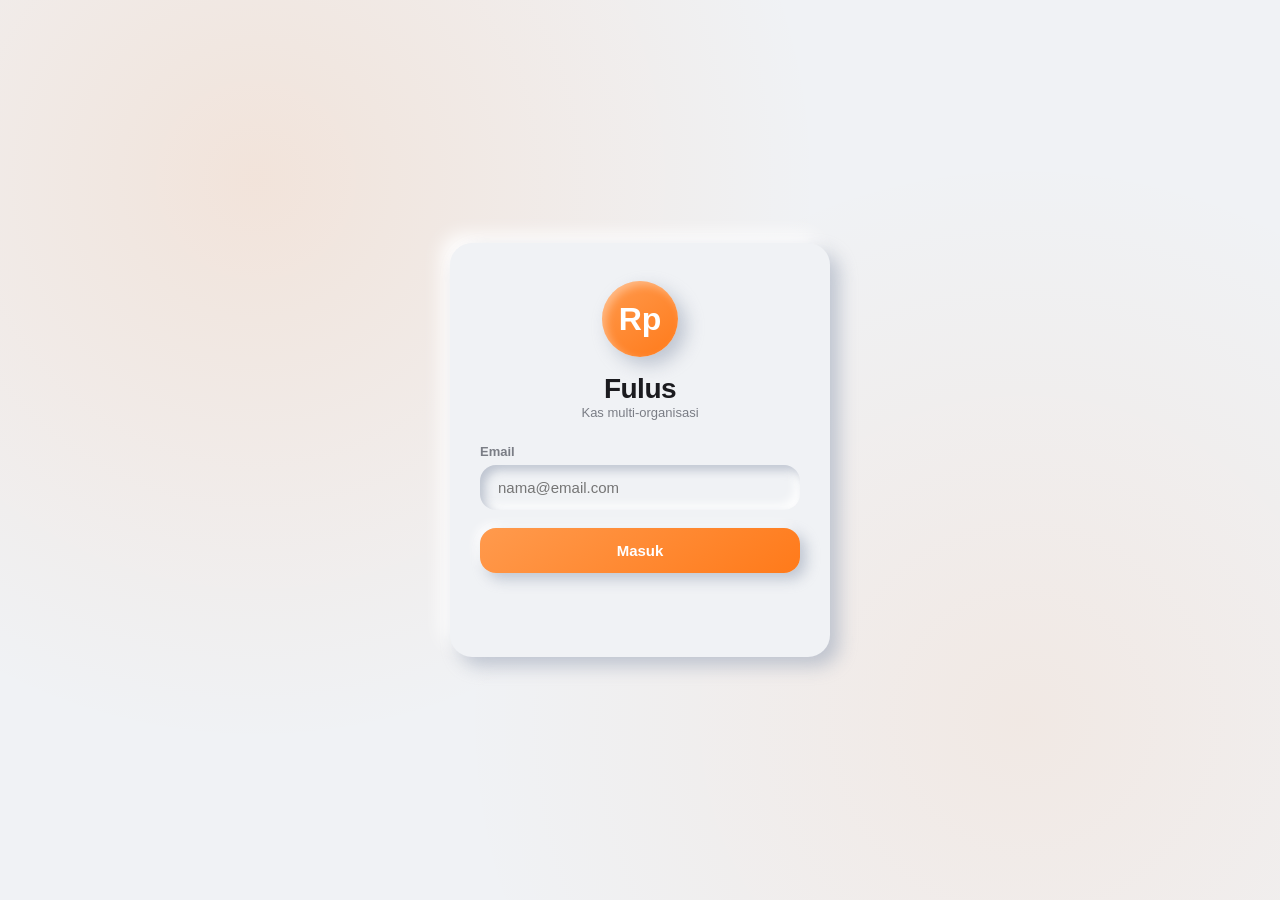
<file: docs/index.html>
<!DOCTYPE html>
<html lang="id">
<head>
<meta charset="UTF-8">
<meta name="viewport" content="width=device-width, initial-scale=1, viewport-fit=cover">
<meta name="theme-color" content="#f0f2f5">
<title>Fulus - Keuangan Organisasi</title>
<link rel="manifest" href="manifest.json">
<link rel="stylesheet" href="css/style.css">
</head>
<body data-theme="light">

<!-- LOGIN -->
<div id="view-login" class="login-wrap">
  <div class="neu-card login-card">
    <div class="logo-badge">Rp</div>
    <h1>Fulus</h1>
    <p class="muted">Kas multi-organisasi</p>
    <form id="login-form">
      <label class="neu-label" for="login-email">Email</label>
      <input class="neu-input" id="login-email" type="email" placeholder="nama@email.com" required autocomplete="email">
      <button class="neu-btn primary" type="submit" id="login-btn">Masuk</button>
      <p class="err" id="login-err"></p>
    </form>
  </div>
</div>

<!-- APP -->
<div id="view-app" class="hidden">
  <header class="topbar">
    <div class="brand"><span class="brand-dot"></span> Fulus</div>
    <div class="top-actions">
      <button class="neu-icon" id="theme-toggle" title="Mode gelap">◐</button>
      <div class="user-chip" id="user-chip"></div>
      <button class="neu-icon" id="logout-btn" title="Keluar">⎋</button>
    </div>
  </header>

  <main class="main">

    <!-- DASHBOARD -->
    <section id="page-dashboard" class="page">
      <div class="page-head">
        <h2>Dashboard</h2>
        <div class="period-pick">
          <input type="date" id="dash-dari" class="neu-input small">
          <input type="date" id="dash-sampai" class="neu-input small">
          <button class="neu-btn small" id="dash-refresh">Terapkan</button>
        </div>
      </div>
      <div class="stat-row">
        <div class="neu-card stat"><span class="stat-label">Saldo Semua</span><span class="stat-val" id="st-saldo">Rp 0</span></div>
        <div class="neu-card stat up"><span class="stat-label">Masuk</span><span class="stat-val" id="st-masuk">Rp 0</span></div>
        <div class="neu-card stat down"><span class="stat-label">Keluar</span><span class="stat-val" id="st-keluar">Rp 0</span></div>
      </div>
      <h3>Per Organisasi</h3>
      <div id="org-cards" class="org-grid"></div>
      <h3>Kategori (periode)</h3>
      <div id="cat-bars" class="cat-bars"></div>
      <h3>Transaksi Terakhir</h3>
      <div id="recent-list" class="tx-list"></div>
    </section>

    <!-- TRANSAKSI -->
    <section id="page-transaksi" class="page hidden">
      <div class="page-head">
        <h2>Transaksi</h2>
        <button class="neu-btn primary small" id="btn-add-tx">+ Tambah</button>
      </div>
      <div class="filter-row">
        <input class="neu-input small" id="f-cari" placeholder="Cari referensi/keterangan">
        <select class="neu-input small" id="f-org"><option value="">Semua organisasi</option></select>
        <select class="neu-input small" id="f-unit"><option value="">Semua unit</option></select>
        <select class="neu-input small" id="f-tipe">
          <option value="">Semua tipe</option><option value="masuk">Masuk</option><option value="keluar">Keluar</option>
        </select>
        <input type="date" class="neu-input small" id="f-dari">
        <input type="date" class="neu-input small" id="f-sampai">
      </div>
      <div id="tx-list" class="tx-list"></div>
      <div class="pager">
        <button class="neu-btn small" id="pg-prev">‹</button>
        <span id="pg-info" class="muted"></span>
        <button class="neu-btn small" id="pg-next">›</button>
      </div>
    </section>

    <!-- LAPORAN -->
    <section id="page-laporan" class="page hidden">
      <div class="page-head">
        <h2>Laporan</h2>
        <button class="neu-btn small" id="btn-export">⤓ Export CSV</button>
      </div>
      <div class="period-pick">
        <input type="date" id="lap-dari" class="neu-input small">
        <input type="date" id="lap-sampai" class="neu-input small">
        <select class="neu-input small" id="lap-org"><option value="">Semua organisasi</option></select>
        <select class="neu-input small" id="lap-unit"><option value="">Semua unit</option></select>
        <button class="neu-btn small primary" id="lap-refresh">Terapkan</button>
      </div>
      <div class="stat-row">
        <div class="neu-card stat up"><span class="stat-label">Total Masuk</span><span class="stat-val" id="lp-masuk">Rp 0</span></div>
        <div class="neu-card stat down"><span class="stat-label">Total Keluar</span><span class="stat-val" id="lp-keluar">Rp 0</span></div>
        <div class="neu-card stat"><span class="stat-label">Saldo</span><span class="stat-val" id="lp-saldo">Rp 0</span></div>
      </div>
      <h3>Ringkasan Harian</h3>
      <div id="lap-harian" class="table-wrap"></div>
      <h3>Per Organisasi</h3>
      <div id="lap-org-tbl" class="table-wrap"></div>
      <h3>Per Unit</h3>
      <div id="lap-unit-tbl" class="table-wrap"></div>
      <h3>Per Metode</h3>
      <div id="lap-metode" class="table-wrap"></div>
    </section>

    <!-- PENGATURAN -->
    <section id="page-pengaturan" class="page hidden">
      <div class="page-head"><h2>Pengaturan</h2></div>
      <div id="admin-only">
        <h3>Pengguna</h3>
        <div class="form-row">
          <input class="neu-input small" id="u-email" type="email" placeholder="email">
          <input class="neu-input small" id="u-nama" placeholder="Nama">
          <select class="neu-input small" id="u-role">
            <option value="viewer">Viewer</option><option value="admin">Admin</option>
          </select>
          <input class="neu-input small" id="u-orgs" placeholder="org_access (opsional)">
          <button class="neu-btn small primary" id="u-save">Simpan</button>
        </div>
        <div id="user-list" class="chip-list"></div>

        <h3>Organisasi</h3>
        <div class="form-row">
          <input class="neu-input small" id="o-nama" placeholder="Nama organisasi">
          <input class="neu-input small" id="o-desc" placeholder="Deskripsi">
          <input class="neu-input small" id="o-urutan" type="number" min="1" placeholder="Urutan">
          <button class="neu-btn small primary" id="o-save">Tambah</button>
          <button class="neu-btn small hidden" id="o-cancel">Batal edit</button>
        </div>
        <div id="org-list" class="chip-list"></div>

        <h3>Kategori</h3>
        <div class="form-row">
          <input class="neu-input small" id="c-nama" placeholder="Nama kategori">
          <select class="neu-input small" id="c-tipe">
            <option value="masuk">Masuk</option><option value="keluar">Keluar</option><option value="semua">Semua</option>
          </select>
          <button class="neu-btn small primary" id="c-save">Tambah</button>
          <button class="neu-btn small hidden" id="c-cancel">Batal edit</button>
        </div>
        <div id="cat-list" class="chip-list"></div>

        <h3>Unit <span class="muted">per organisasi</span></h3>
        <div class="form-row">
          <select class="neu-input small" id="un-org"></select>
          <input class="neu-input small" id="un-nama" placeholder="Nama unit (mis. Kecamatan)">
          <button class="neu-btn small primary" id="un-save">Tambah</button>
          <button class="neu-btn small hidden" id="un-cancel">Batal edit</button>
        </div>
        <div id="unit-list" class="chip-list"></div>
      </div>
      <div id="viewer-note" class="neu-card hidden">Anda login sebagai <b>viewer</b>. Halaman pengaturan hanya untuk admin.</div>
    </section>

  </main>

  <nav class="bottom-nav">
    <button class="nav-btn active" data-page="dashboard"><span>▦</span>Dashboard</button>
    <button class="nav-btn" data-page="transaksi"><span>⇄</span>Transaksi</button>
    <button class="nav-btn" data-page="laporan"><span>▤</span>Laporan</button>
    <button class="nav-btn" data-page="pengaturan"><span>⚙</span>Atur</button>
  </nav>
</div>

<!-- MODAL TRANSAKSI -->
<div id="modal-tx" class="modal hidden">
  <div class="neu-card modal-card">
    <div class="modal-head"><h3 id="tx-modal-title">Tambah Transaksi</h3><button class="neu-icon" id="tx-close">✕</button></div>
    <form id="tx-form">
      <input type="hidden" id="tx-id">
      <div class="seg">
        <label class="seg-opt"><input type="radio" name="tx-tipe" value="masuk" checked><span>Masuk</span></label>
        <label class="seg-opt"><input type="radio" name="tx-tipe" value="keluar"><span>Keluar</span></label>
      </div>
      <label class="neu-label">Organisasi</label>
      <select class="neu-input" id="tx-org" required></select>
      <label class="neu-label">Unit <span class="muted small-txt">(opsional)</span></label>
      <select class="neu-input" id="tx-unit"><option value="">Tanpa unit</option></select>
      <label class="neu-label">Jumlah (Rp)</label>
      <input class="neu-input" id="tx-jumlah" type="number" min="1" step="1" placeholder="0" required>
      <label class="neu-label">Tanggal</label>
      <input class="neu-input" id="tx-tanggal" type="date" required>
      <label class="neu-label">Kategori</label>
      <select class="neu-input" id="tx-kategori"></select>
      <label class="neu-label">Metode</label>
      <select class="neu-input" id="tx-metode">
        <option value="tunai">Tunai</option><option value="transfer">Transfer</option>
        <option value="qris">QRIS</option><option value="lainnya">Lainnya</option>
      </select>
      <label class="neu-label">Keterangan</label>
      <textarea class="neu-input" id="tx-ket" rows="2" placeholder="Opsional"></textarea>
      <p class="muted small-txt">Referensi dibuat otomatis.</p>
      <p class="err" id="tx-err"></p>
      <button class="neu-btn primary" type="submit">Simpan</button>
    </form>
  </div>
</div>

<div id="toast" class="toast hidden"></div>

<script src="js/api.js"></script>
<script src="js/app.js"></script>
</body>
</html>
</file>
<file: docs/css/style.css>
:root {
  --bg: #f0f2f5;
  --card: #f0f2f5;
  --text: #1b1b1f;
  --muted: #7a7d85;
  --orange: #ff7a1a;
  --orange-2: #ff9a4d;
  --shadow-dark: rgba(174, 181, 196, 0.75);
  --shadow-light: rgba(255, 255, 255, 0.95);
  --up: #1f9d55;
  --down: #e0245e;
  --radius: 22px;
}
[data-theme="dark"] {
  --bg: #121216;
  --card: #17171c;
  --text: #f2f2f5;
  --muted: #8b8e98;
  --shadow-dark: rgba(0, 0, 0, 0.75);
  --shadow-light: rgba(255, 255, 255, 0.05);
  --up: #37d67a;
  --down: #ff5f7e;
}

* { box-sizing: border-box; margin: 0; padding: 0; }
html { -webkit-text-size-adjust: 100%; }
body {
  font-family: -apple-system, BlinkMacSystemFont, "Segoe UI", Roboto, sans-serif;
  background: var(--bg);
  color: var(--text);
  min-height: 100vh;
  transition: background .3s, color .3s;
}
.hidden { display: none !important; }
.muted { color: var(--muted); font-size: 13px; }
.small-txt { font-size: 12px; }
.err { color: var(--down); font-size: 13px; min-height: 16px; margin-top: 6px; }

/* ---------- LOGIN ---------- */
.login-wrap {
  min-height: 100vh; display: flex; align-items: center; justify-content: center;
  padding: 24px;
  background:
    radial-gradient(circle at 20% 20%, rgba(255,122,26,.12), transparent 45%),
    radial-gradient(circle at 80% 80%, rgba(255,122,26,.08), transparent 45%),
    var(--bg);
}
.neu-card {
  background: var(--card);
  border-radius: var(--radius);
  box-shadow: 9px 9px 18px var(--shadow-dark), -9px -9px 18px var(--shadow-light);
}
.login-card {
  width: 100%; max-width: 380px; padding: 38px 30px; text-align: center;
}
.logo-badge {
  width: 76px; height: 76px; margin: 0 auto 16px; border-radius: 50%;
  display: flex; align-items: center; justify-content: center;
  font-size: 32px; font-weight: 800; color: #fff;
  background: linear-gradient(145deg, var(--orange-2), var(--orange));
  box-shadow: inset 4px 4px 8px rgba(255,255,255,.35), 8px 8px 18px var(--shadow-dark);
}
.login-card h1 { font-size: 28px; letter-spacing: -.5px; }
.login-card p { margin-bottom: 24px; }
.login-card form { text-align: left; }

/* ---------- INPUT ---------- */
.neu-label { display: block; font-size: 13px; color: var(--muted); margin: 14px 0 6px; font-weight: 600; }
.neu-input {
  width: 100%; padding: 14px 18px; border: none; outline: none;
  border-radius: 16px; font-size: 15px; color: var(--text);
  background: var(--card);
  box-shadow: inset 5px 5px 10px var(--shadow-dark), inset -5px -5px 10px var(--shadow-light);
}
.neu-input.small { padding: 10px 14px; font-size: 14px; border-radius: 14px; }
textarea.neu-input { resize: vertical; font-family: inherit; }
select.neu-input { appearance: none; background-image: linear-gradient(45deg, transparent 50%, var(--muted) 50%), linear-gradient(135deg, var(--muted) 50%, transparent 50%); background-position: calc(100% - 20px) 55%, calc(100% - 14px) 55%; background-size: 6px 6px; background-repeat: no-repeat; }

/* ---------- BUTTONS ---------- */
.neu-btn {
  width: 100%; margin-top: 18px; padding: 14px 20px; border: none;
  border-radius: 16px; font-size: 15px; font-weight: 700; cursor: pointer;
  color: var(--text); background: var(--card);
  box-shadow: 6px 6px 12px var(--shadow-dark), -6px -6px 12px var(--shadow-light);
  transition: transform .12s, box-shadow .12s;
}
.neu-btn:active {
  box-shadow: inset 4px 4px 9px var(--shadow-dark), inset -4px -4px 9px var(--shadow-light);
  transform: scale(.985);
}
.neu-btn.primary {
  background: linear-gradient(145deg, var(--orange-2), var(--orange));
  color: #fff;
  box-shadow: 6px 6px 14px var(--shadow-dark), -4px -4px 10px var(--shadow-light);
}
.neu-btn.small { width: auto; display: inline-block; margin-top: 0; padding: 9px 16px; font-size: 13px; border-radius: 13px; }
.neu-icon {
  width: 40px; height: 40px; border: none; border-radius: 50%;
  background: var(--card); color: var(--text); font-size: 17px; cursor: pointer;
  box-shadow: 5px 5px 10px var(--shadow-dark), -5px -5px 10px var(--shadow-light);
}
.neu-icon:active { box-shadow: inset 4px 4px 8px var(--shadow-dark), inset -4px -4px 8px var(--shadow-light); }

/* ---------- TOP BAR ---------- */
.topbar {
  position: sticky; top: 0; z-index: 20;
  display: flex; align-items: center; justify-content: space-between;
  padding: 14px 18px; background: var(--bg);
}
.brand { font-size: 20px; font-weight: 800; display: flex; align-items: center; gap: 8px; }
.brand-dot { width: 14px; height: 14px; border-radius: 50%; background: linear-gradient(145deg, var(--orange-2), var(--orange)); box-shadow: 0 3px 8px rgba(255,122,26,.5); }
.top-actions { display: flex; align-items: center; gap: 10px; }
.user-chip {
  font-size: 12px; font-weight: 700; padding: 8px 14px; border-radius: 30px;
  background: var(--card); color: var(--text);
  box-shadow: inset 4px 4px 8px var(--shadow-dark), inset -4px -4px 8px var(--shadow-light);
  max-width: 130px; overflow: hidden; text-overflow: ellipsis; white-space: nowrap;
}

/* ---------- MAIN / NAV ---------- */
.main { padding: 6px 18px 96px; max-width: 1000px; margin: 0 auto; }
.page-head { display: flex; align-items: center; justify-content: space-between; flex-wrap: wrap; gap: 12px; margin: 10px 0 18px; }
.page-head h2 { font-size: 22px; letter-spacing: -.4px; }
h3 { font-size: 15px; margin: 22px 0 12px; color: var(--muted); text-transform: uppercase; letter-spacing: .6px; }
.period-pick, .filter-row, .form-row { display: flex; flex-wrap: wrap; gap: 10px; align-items: center; }
.period-pick .neu-input, .filter-row .neu-input, .form-row .neu-input { flex: 1 1 140px; width: auto; }
.filter-row { margin-bottom: 16px; }

.bottom-nav {
  position: fixed; left: 0; right: 0; bottom: 0; z-index: 30;
  display: flex; justify-content: space-around; padding: 10px 8px calc(10px + env(safe-area-inset-bottom));
  background: var(--bg);
  box-shadow: 0 -8px 20px var(--shadow-dark);
}
.nav-btn {
  flex: 1; border: none; background: transparent; color: var(--muted);
  font-size: 11px; font-weight: 700; cursor: pointer;
  display: flex; flex-direction: column; align-items: center; gap: 3px;
  padding: 6px 0; border-radius: 14px;
}
.nav-btn span { font-size: 19px; }
.nav-btn.active { color: var(--orange); }
.nav-btn.active span {
  background: var(--card); border-radius: 14px; padding: 5px 16px;
  box-shadow: 5px 5px 10px var(--shadow-dark), -5px -5px 10px var(--shadow-light);
}

/* ---------- STATS ---------- */
.stat-row { display: grid; grid-template-columns: repeat(auto-fit, minmax(150px, 1fr)); gap: 14px; }
.stat { padding: 18px; display: flex; flex-direction: column; gap: 7px; }
.stat-label { font-size: 12px; color: var(--muted); font-weight: 600; text-transform: uppercase; letter-spacing: .5px; }
.stat-val { font-size: 21px; font-weight: 800; letter-spacing: -.6px; }
.stat.up .stat-val { color: var(--up); }
.stat.down .stat-val { color: var(--down); }

/* ---------- ORG CARDS ---------- */
.org-grid { display: grid; grid-template-columns: repeat(auto-fit, minmax(220px, 1fr)); gap: 16px; }
.org-card { padding: 18px; position: relative; overflow: hidden; }
.org-card::after {
  content: ''; position: absolute; right: -28px; top: -28px;
  width: 90px; height: 90px; border-radius: 50%;
  background: linear-gradient(145deg, var(--orange-2), var(--orange));
  opacity: .13;
}
.org-card .oc-name { font-size: 17px; font-weight: 800; }
.org-card .oc-desc { font-size: 12px; color: var(--muted); margin: 4px 0 14px; min-height: 15px; }
.org-card .oc-bal { font-size: 24px; font-weight: 800; color: var(--orange); letter-spacing: -.8px; }
.oc-mini { display: flex; gap: 14px; margin-top: 10px; font-size: 12px; font-weight: 700; }
.oc-mini .in { color: var(--up); }
.oc-mini .out { color: var(--down); }
.oc-empty { color: var(--muted); font-weight: 600; }

/* ---------- CATEGORY BARS ---------- */
.cat-bars { display: flex; flex-direction: column; gap: 12px; }
.cat-bar { background: var(--card); border-radius: 16px; padding: 13px 16px; box-shadow: 6px 6px 12px var(--shadow-dark), -6px -6px 12px var(--shadow-light); }
.cb-top { display: flex; justify-content: space-between; font-size: 13px; font-weight: 700; margin-bottom: 8px; }
.cb-track { height: 10px; border-radius: 10px; background: var(--card); box-shadow: inset 4px 4px 8px var(--shadow-dark), inset -4px -4px 8px var(--shadow-light); overflow: hidden; }
.cb-fill { height: 100%; border-radius: 10px; background: linear-gradient(90deg, var(--orange-2), var(--orange)); }
.cb-sub { font-size: 11px; color: var(--muted); margin-top: 6px; display: flex; justify-content: space-between; }

/* ---------- TX LIST ---------- */
.tx-list { display: flex; flex-direction: column; gap: 12px; }
.tx-item {
  display: flex; align-items: center; gap: 14px;
  background: var(--card); border-radius: 18px; padding: 14px 16px;
  box-shadow: 6px 6px 13px var(--shadow-dark), -6px -6px 13px var(--shadow-light);
}
.tx-ico {
  width: 42px; height: 42px; border-radius: 14px; flex-shrink: 0;
  display: flex; align-items: center; justify-content: center; font-size: 18px; font-weight: 800;
  background: var(--card);
  box-shadow: inset 3px 3px 7px var(--shadow-dark), inset -3px -3px 7px var(--shadow-light);
}
.tx-ico.in { color: var(--up); }
.tx-ico.out { color: var(--down); }
.tx-body { flex: 1; min-width: 0; }
.tx-title { font-size: 14px; font-weight: 700; white-space: nowrap; overflow: hidden; text-overflow: ellipsis; }
.tx-sub { font-size: 11.5px; color: var(--muted); margin-top: 3px; white-space: nowrap; overflow: hidden; text-overflow: ellipsis; }
.tx-amt { font-size: 15px; font-weight: 800; text-align: right; white-space: nowrap; }
.tx-amt.in { color: var(--up); }
.tx-amt.out { color: var(--down); }
.tx-actions { display: flex; gap: 6px; }
.mini-btn { border: none; background: var(--card); color: var(--muted); width: 30px; height: 30px; border-radius: 10px; cursor: pointer; box-shadow: 4px 4px 8px var(--shadow-dark), -4px -4px 8px var(--shadow-light); }
.mini-btn:active { box-shadow: inset 3px 3px 6px var(--shadow-dark), inset -3px -3px 6px var(--shadow-light); }
.empty { text-align: center; color: var(--muted); padding: 34px 10px; font-size: 14px; background: var(--card); border-radius: 18px; box-shadow: 6px 6px 13px var(--shadow-dark), -6px -6px 13px var(--shadow-light); }

/* ---------- PAGER ---------- */
.pager { display: flex; align-items: center; justify-content: center; gap: 16px; margin-top: 18px; }
.pager .neu-btn.small { margin-top: 0; min-width: 44px; }

/* ---------- TABLE ---------- */
.table-wrap { overflow-x: auto; background: var(--card); border-radius: 18px; box-shadow: 6px 6px 13px var(--shadow-dark), -6px -6px 13px var(--shadow-light); }
table { width: 100%; border-collapse: collapse; font-size: 13.5px; }
th, td { padding: 12px 14px; text-align: left; white-space: nowrap; }
th { color: var(--muted); font-size: 11.5px; text-transform: uppercase; letter-spacing: .5px; border-bottom: 1px solid var(--shadow-dark); }
td.num, th.num { text-align: right; font-variant-numeric: tabular-nums; }
tbody tr:last-child td { border-bottom: none; }
.in-txt { color: var(--up); font-weight: 700; }
.out-txt { color: var(--down); font-weight: 700; }

/* ---------- FORM ROW / CHIPS ---------- */
.chip-list { display: flex; flex-wrap: wrap; gap: 10px; }
.chip {
  display: flex; align-items: center; gap: 8px; font-size: 13px; font-weight: 600;
  background: var(--card); padding: 9px 14px; border-radius: 30px;
  box-shadow: 5px 5px 10px var(--shadow-dark), -5px -5px 10px var(--shadow-light);
}
.chip b { color: var(--orange); }
.chip button { border: none; background: none; color: var(--down); cursor: pointer; font-size: 15px; }
.chip.off { opacity: .5; text-decoration: line-through; }
.chip.off b { text-decoration: none; }
.chip .muted { font-size: 11px; text-decoration: none; display: inline; }
.unit-group { width: 100%; margin-bottom: 4px; }
.unit-org { font-size: 12px; font-weight: 800; color: var(--orange); text-transform: uppercase; letter-spacing: .5px; margin: 10px 0 6px; }
.unit-group .chip { display: inline-flex; margin: 0 8px 8px 0; }

/* ---------- MODAL ---------- */
.modal {
  position: fixed; inset: 0; z-index: 50;
  background: rgba(0,0,0,.42); backdrop-filter: blur(3px);
  display: flex; align-items: flex-end; justify-content: center;
}
.modal-card { width: 100%; max-width: 480px; max-height: 92vh; overflow-y: auto; padding: 22px 22px 28px; border-radius: 26px 26px 0 0; }
.modal-head { display: flex; align-items: center; justify-content: space-between; margin-bottom: 6px; }
.modal-head h3 { margin: 0; color: var(--text); font-size: 18px; text-transform: none; letter-spacing: 0; }
@media (min-width: 640px) {
  .modal { align-items: center; }
  .modal-card { border-radius: 26px; }
}

/* ---------- SEGMENTED ---------- */
.seg { display: flex; gap: 8px; background: var(--card); border-radius: 16px; padding: 6px; margin-top: 14px; box-shadow: inset 4px 4px 9px var(--shadow-dark), inset -4px -4px 9px var(--shadow-light); }
.seg-opt { flex: 1; }
.seg-opt input { display: none; }
.seg-opt span {
  display: block; text-align: center; padding: 11px 0; border-radius: 12px;
  font-size: 14px; font-weight: 700; color: var(--muted); cursor: pointer; transition: all .15s;
}
.seg-opt input[value="masuk"]:checked + span { background: linear-gradient(145deg, var(--orange-2), var(--orange)); color: #fff; box-shadow: 4px 4px 9px var(--shadow-dark); }
.seg-opt input[value="keluar"]:checked + span { background: linear-gradient(145deg, #ff5f7e, #e0245e); color: #fff; box-shadow: 4px 4px 9px var(--shadow-dark); }

/* ---------- TOAST ---------- */
.toast {
  position: fixed; left: 50%; bottom: 88px; transform: translateX(-50%);
  background: var(--text); color: var(--bg); padding: 12px 22px;
  border-radius: 30px; font-size: 14px; font-weight: 600; z-index: 99;
  box-shadow: 0 8px 24px rgba(0,0,0,.3); animation: pop .25s ease;
}
.toast.err { background: var(--down); color: #fff; }
@keyframes pop { from { opacity: 0; transform: translate(-50%, 12px); } to { opacity: 1; transform: translate(-50%, 0); } }

@media (max-width: 480px) {
  .stat-val { font-size: 18px; }
  .page-head h2 { font-size: 19px; }
}
</file>
<file: frontend/css/style.css>
:root {
  --bg: #f0f2f5;
  --card: #f0f2f5;
  --text: #1b1b1f;
  --muted: #7a7d85;
  --orange: #ff7a1a;
  --orange-2: #ff9a4d;
  --shadow-dark: rgba(174, 181, 196, 0.75);
  --shadow-light: rgba(255, 255, 255, 0.95);
  --up: #1f9d55;
  --down: #e0245e;
  --radius: 22px;
}
[data-theme="dark"] {
  --bg: #121216;
  --card: #17171c;
  --text: #f2f2f5;
  --muted: #8b8e98;
  --shadow-dark: rgba(0, 0, 0, 0.75);
  --shadow-light: rgba(255, 255, 255, 0.05);
  --up: #37d67a;
  --down: #ff5f7e;
}

* { box-sizing: border-box; margin: 0; padding: 0; }
html { -webkit-text-size-adjust: 100%; }
body {
  font-family: -apple-system, BlinkMacSystemFont, "Segoe UI", Roboto, sans-serif;
  background: var(--bg);
  color: var(--text);
  min-height: 100vh;
  transition: background .3s, color .3s;
}
.hidden { display: none !important; }
.muted { color: var(--muted); font-size: 13px; }
.small-txt { font-size: 12px; }
.err { color: var(--down); font-size: 13px; min-height: 16px; margin-top: 6px; }

/* ---------- LOGIN ---------- */
.login-wrap {
  min-height: 100vh; display: flex; align-items: center; justify-content: center;
  padding: 24px;
  background:
    radial-gradient(circle at 20% 20%, rgba(255,122,26,.12), transparent 45%),
    radial-gradient(circle at 80% 80%, rgba(255,122,26,.08), transparent 45%),
    var(--bg);
}
.neu-card {
  background: var(--card);
  border-radius: var(--radius);
  box-shadow: 9px 9px 18px var(--shadow-dark), -9px -9px 18px var(--shadow-light);
}
.login-card {
  width: 100%; max-width: 380px; padding: 38px 30px; text-align: center;
}
.logo-badge {
  width: 76px; height: 76px; margin: 0 auto 16px; border-radius: 50%;
  display: flex; align-items: center; justify-content: center;
  font-size: 32px; font-weight: 800; color: #fff;
  background: linear-gradient(145deg, var(--orange-2), var(--orange));
  box-shadow: inset 4px 4px 8px rgba(255,255,255,.35), 8px 8px 18px var(--shadow-dark);
}
.login-card h1 { font-size: 28px; letter-spacing: -.5px; }
.login-card p { margin-bottom: 24px; }
.login-card form { text-align: left; }

/* ---------- INPUT ---------- */
.neu-label { display: block; font-size: 13px; color: var(--muted); margin: 14px 0 6px; font-weight: 600; }
.neu-input {
  width: 100%; padding: 14px 18px; border: none; outline: none;
  border-radius: 16px; font-size: 15px; color: var(--text);
  background: var(--card);
  box-shadow: inset 5px 5px 10px var(--shadow-dark), inset -5px -5px 10px var(--shadow-light);
}
.neu-input.small { padding: 10px 14px; font-size: 14px; border-radius: 14px; }
textarea.neu-input { resize: vertical; font-family: inherit; }
select.neu-input { appearance: none; background-image: linear-gradient(45deg, transparent 50%, var(--muted) 50%), linear-gradient(135deg, var(--muted) 50%, transparent 50%); background-position: calc(100% - 20px) 55%, calc(100% - 14px) 55%; background-size: 6px 6px; background-repeat: no-repeat; }

/* ---------- BUTTONS ---------- */
.neu-btn {
  width: 100%; margin-top: 18px; padding: 14px 20px; border: none;
  border-radius: 16px; font-size: 15px; font-weight: 700; cursor: pointer;
  color: var(--text); background: var(--card);
  box-shadow: 6px 6px 12px var(--shadow-dark), -6px -6px 12px var(--shadow-light);
  transition: transform .12s, box-shadow .12s;
}
.neu-btn:active {
  box-shadow: inset 4px 4px 9px var(--shadow-dark), inset -4px -4px 9px var(--shadow-light);
  transform: scale(.985);
}
.neu-btn.primary {
  background: linear-gradient(145deg, var(--orange-2), var(--orange));
  color: #fff;
  box-shadow: 6px 6px 14px var(--shadow-dark), -4px -4px 10px var(--shadow-light);
}
.neu-btn.small { width: auto; display: inline-block; margin-top: 0; padding: 9px 16px; font-size: 13px; border-radius: 13px; }
.neu-icon {
  width: 40px; height: 40px; border: none; border-radius: 50%;
  background: var(--card); color: var(--text); font-size: 17px; cursor: pointer;
  box-shadow: 5px 5px 10px var(--shadow-dark), -5px -5px 10px var(--shadow-light);
}
.neu-icon:active { box-shadow: inset 4px 4px 8px var(--shadow-dark), inset -4px -4px 8px var(--shadow-light); }

/* ---------- TOP BAR ---------- */
.topbar {
  position: sticky; top: 0; z-index: 20;
  display: flex; align-items: center; justify-content: space-between;
  padding: 14px 18px; background: var(--bg);
}
.brand { font-size: 20px; font-weight: 800; display: flex; align-items: center; gap: 8px; }
.brand-dot { width: 14px; height: 14px; border-radius: 50%; background: linear-gradient(145deg, var(--orange-2), var(--orange)); box-shadow: 0 3px 8px rgba(255,122,26,.5); }
.top-actions { display: flex; align-items: center; gap: 10px; }
.user-chip {
  font-size: 12px; font-weight: 700; padding: 8px 14px; border-radius: 30px;
  background: var(--card); color: var(--text);
  box-shadow: inset 4px 4px 8px var(--shadow-dark), inset -4px -4px 8px var(--shadow-light);
  max-width: 130px; overflow: hidden; text-overflow: ellipsis; white-space: nowrap;
}

/* ---------- MAIN / NAV ---------- */
.main { padding: 6px 18px 96px; max-width: 1000px; margin: 0 auto; }
.page-head { display: flex; align-items: center; justify-content: space-between; flex-wrap: wrap; gap: 12px; margin: 10px 0 18px; }
.page-head h2 { font-size: 22px; letter-spacing: -.4px; }
h3 { font-size: 15px; margin: 22px 0 12px; color: var(--muted); text-transform: uppercase; letter-spacing: .6px; }
.period-pick, .filter-row, .form-row { display: flex; flex-wrap: wrap; gap: 10px; align-items: center; }
.period-pick .neu-input, .filter-row .neu-input, .form-row .neu-input { flex: 1 1 140px; width: auto; }
.filter-row { margin-bottom: 16px; }

.bottom-nav {
  position: fixed; left: 0; right: 0; bottom: 0; z-index: 30;
  display: flex; justify-content: space-around; padding: 10px 8px calc(10px + env(safe-area-inset-bottom));
  background: var(--bg);
  box-shadow: 0 -8px 20px var(--shadow-dark);
}
.nav-btn {
  flex: 1; border: none; background: transparent; color: var(--muted);
  font-size: 11px; font-weight: 700; cursor: pointer;
  display: flex; flex-direction: column; align-items: center; gap: 3px;
  padding: 6px 0; border-radius: 14px;
}
.nav-btn span { font-size: 19px; }
.nav-btn.active { color: var(--orange); }
.nav-btn.active span {
  background: var(--card); border-radius: 14px; padding: 5px 16px;
  box-shadow: 5px 5px 10px var(--shadow-dark), -5px -5px 10px var(--shadow-light);
}

/* ---------- STATS ---------- */
.stat-row { display: grid; grid-template-columns: repeat(auto-fit, minmax(150px, 1fr)); gap: 14px; }
.stat { padding: 18px; display: flex; flex-direction: column; gap: 7px; }
.stat-label { font-size: 12px; color: var(--muted); font-weight: 600; text-transform: uppercase; letter-spacing: .5px; }
.stat-val { font-size: 21px; font-weight: 800; letter-spacing: -.6px; }
.stat.up .stat-val { color: var(--up); }
.stat.down .stat-val { color: var(--down); }

/* ---------- ORG CARDS ---------- */
.org-grid { display: grid; grid-template-columns: repeat(auto-fit, minmax(220px, 1fr)); gap: 16px; }
.org-card { padding: 18px; position: relative; overflow: hidden; }
.org-card::after {
  content: ''; position: absolute; right: -28px; top: -28px;
  width: 90px; height: 90px; border-radius: 50%;
  background: linear-gradient(145deg, var(--orange-2), var(--orange));
  opacity: .13;
}
.org-card .oc-name { font-size: 17px; font-weight: 800; }
.org-card .oc-desc { font-size: 12px; color: var(--muted); margin: 4px 0 14px; min-height: 15px; }
.org-card .oc-bal { font-size: 24px; font-weight: 800; color: var(--orange); letter-spacing: -.8px; }
.oc-mini { display: flex; gap: 14px; margin-top: 10px; font-size: 12px; font-weight: 700; }
.oc-mini .in { color: var(--up); }
.oc-mini .out { color: var(--down); }
.oc-empty { color: var(--muted); font-weight: 600; }

/* ---------- CATEGORY BARS ---------- */
.cat-bars { display: flex; flex-direction: column; gap: 12px; }
.cat-bar { background: var(--card); border-radius: 16px; padding: 13px 16px; box-shadow: 6px 6px 12px var(--shadow-dark), -6px -6px 12px var(--shadow-light); }
.cb-top { display: flex; justify-content: space-between; font-size: 13px; font-weight: 700; margin-bottom: 8px; }
.cb-track { height: 10px; border-radius: 10px; background: var(--card); box-shadow: inset 4px 4px 8px var(--shadow-dark), inset -4px -4px 8px var(--shadow-light); overflow: hidden; }
.cb-fill { height: 100%; border-radius: 10px; background: linear-gradient(90deg, var(--orange-2), var(--orange)); }
.cb-sub { font-size: 11px; color: var(--muted); margin-top: 6px; display: flex; justify-content: space-between; }

/* ---------- TX LIST ---------- */
.tx-list { display: flex; flex-direction: column; gap: 12px; }
.tx-item {
  display: flex; align-items: center; gap: 14px;
  background: var(--card); border-radius: 18px; padding: 14px 16px;
  box-shadow: 6px 6px 13px var(--shadow-dark), -6px -6px 13px var(--shadow-light);
}
.tx-ico {
  width: 42px; height: 42px; border-radius: 14px; flex-shrink: 0;
  display: flex; align-items: center; justify-content: center; font-size: 18px; font-weight: 800;
  background: var(--card);
  box-shadow: inset 3px 3px 7px var(--shadow-dark), inset -3px -3px 7px var(--shadow-light);
}
.tx-ico.in { color: var(--up); }
.tx-ico.out { color: var(--down); }
.tx-body { flex: 1; min-width: 0; }
.tx-title { font-size: 14px; font-weight: 700; white-space: nowrap; overflow: hidden; text-overflow: ellipsis; }
.tx-sub { font-size: 11.5px; color: var(--muted); margin-top: 3px; white-space: nowrap; overflow: hidden; text-overflow: ellipsis; }
.tx-amt { font-size: 15px; font-weight: 800; text-align: right; white-space: nowrap; }
.tx-amt.in { color: var(--up); }
.tx-amt.out { color: var(--down); }
.tx-actions { display: flex; gap: 6px; }
.mini-btn { border: none; background: var(--card); color: var(--muted); width: 30px; height: 30px; border-radius: 10px; cursor: pointer; box-shadow: 4px 4px 8px var(--shadow-dark), -4px -4px 8px var(--shadow-light); }
.mini-btn:active { box-shadow: inset 3px 3px 6px var(--shadow-dark), inset -3px -3px 6px var(--shadow-light); }
.empty { text-align: center; color: var(--muted); padding: 34px 10px; font-size: 14px; background: var(--card); border-radius: 18px; box-shadow: 6px 6px 13px var(--shadow-dark), -6px -6px 13px var(--shadow-light); }

/* ---------- PAGER ---------- */
.pager { display: flex; align-items: center; justify-content: center; gap: 16px; margin-top: 18px; }
.pager .neu-btn.small { margin-top: 0; min-width: 44px; }

/* ---------- TABLE ---------- */
.table-wrap { overflow-x: auto; background: var(--card); border-radius: 18px; box-shadow: 6px 6px 13px var(--shadow-dark), -6px -6px 13px var(--shadow-light); }
table { width: 100%; border-collapse: collapse; font-size: 13.5px; }
th, td { padding: 12px 14px; text-align: left; white-space: nowrap; }
th { color: var(--muted); font-size: 11.5px; text-transform: uppercase; letter-spacing: .5px; border-bottom: 1px solid var(--shadow-dark); }
td.num, th.num { text-align: right; font-variant-numeric: tabular-nums; }
tbody tr:last-child td { border-bottom: none; }
.in-txt { color: var(--up); font-weight: 700; }
.out-txt { color: var(--down); font-weight: 700; }

/* ---------- FORM ROW / CHIPS ---------- */
.chip-list { display: flex; flex-wrap: wrap; gap: 10px; }
.chip {
  display: flex; align-items: center; gap: 8px; font-size: 13px; font-weight: 600;
  background: var(--card); padding: 9px 14px; border-radius: 30px;
  box-shadow: 5px 5px 10px var(--shadow-dark), -5px -5px 10px var(--shadow-light);
}
.chip b { color: var(--orange); }
.chip button { border: none; background: none; color: var(--down); cursor: pointer; font-size: 15px; }

/* ---------- MODAL ---------- */
.modal {
  position: fixed; inset: 0; z-index: 50;
  background: rgba(0,0,0,.42); backdrop-filter: blur(3px);
  display: flex; align-items: flex-end; justify-content: center;
}
.modal-card { width: 100%; max-width: 480px; max-height: 92vh; overflow-y: auto; padding: 22px 22px 28px; border-radius: 26px 26px 0 0; }
.modal-head { display: flex; align-items: center; justify-content: space-between; margin-bottom: 6px; }
.modal-head h3 { margin: 0; color: var(--text); font-size: 18px; text-transform: none; letter-spacing: 0; }
@media (min-width: 640px) {
  .modal { align-items: center; }
  .modal-card { border-radius: 26px; }
}

/* ---------- SEGMENTED ---------- */
.seg { display: flex; gap: 8px; background: var(--card); border-radius: 16px; padding: 6px; margin-top: 14px; box-shadow: inset 4px 4px 9px var(--shadow-dark), inset -4px -4px 9px var(--shadow-light); }
.seg-opt { flex: 1; }
.seg-opt input { display: none; }
.seg-opt span {
  display: block; text-align: center; padding: 11px 0; border-radius: 12px;
  font-size: 14px; font-weight: 700; color: var(--muted); cursor: pointer; transition: all .15s;
}
.seg-opt input[value="masuk"]:checked + span { background: linear-gradient(145deg, var(--orange-2), var(--orange)); color: #fff; box-shadow: 4px 4px 9px var(--shadow-dark); }
.seg-opt input[value="keluar"]:checked + span { background: linear-gradient(145deg, #ff5f7e, #e0245e); color: #fff; box-shadow: 4px 4px 9px var(--shadow-dark); }

/* ---------- TOAST ---------- */
.toast {
  position: fixed; left: 50%; bottom: 88px; transform: translateX(-50%);
  background: var(--text); color: var(--bg); padding: 12px 22px;
  border-radius: 30px; font-size: 14px; font-weight: 600; z-index: 99;
  box-shadow: 0 8px 24px rgba(0,0,0,.3); animation: pop .25s ease;
}
.toast.err { background: var(--down); color: #fff; }
@keyframes pop { from { opacity: 0; transform: translate(-50%, 12px); } to { opacity: 1; transform: translate(-50%, 0); } }

@media (max-width: 480px) {
  .stat-val { font-size: 18px; }
  .page-head h2 { font-size: 19px; }
}
</file>
